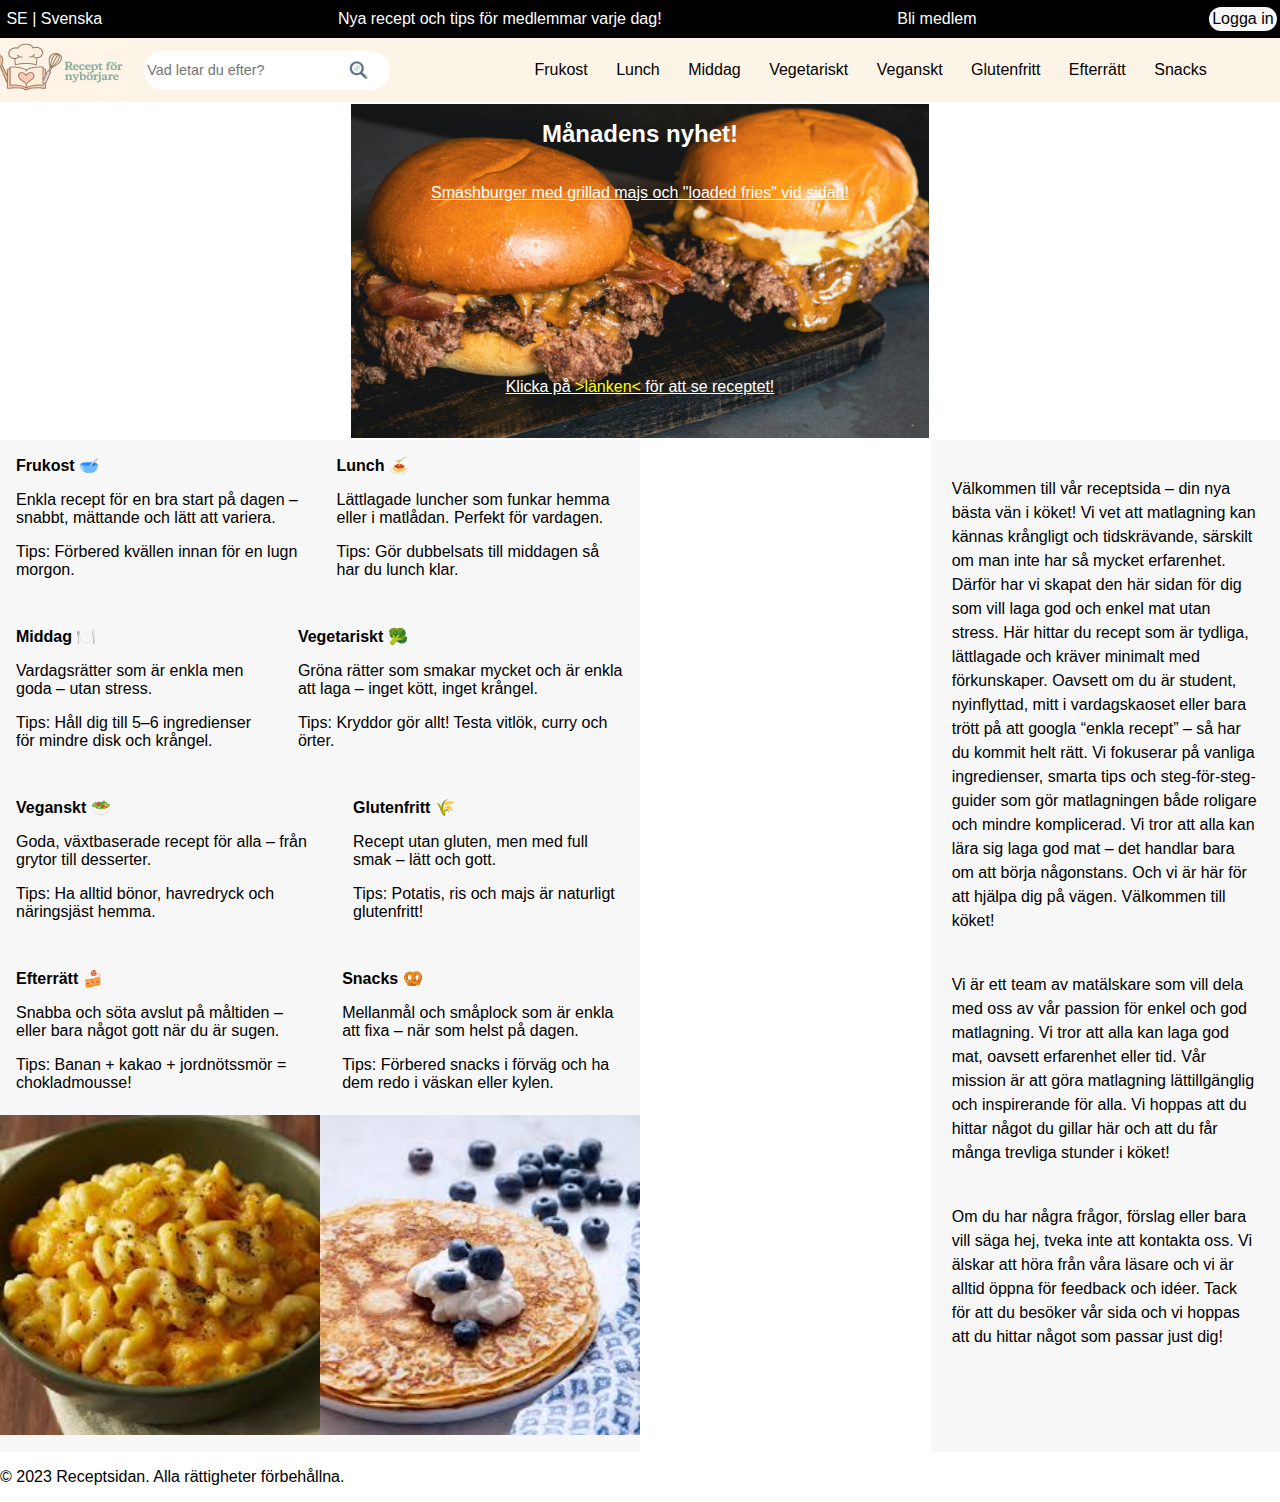
<file: VS Project/Hemsida slutexamination/index.html>
<!DOCTYPE html>
<html lang="en">
    <head>
        <meta charset="UTF-8" />
        <meta name="viewport" content="width=device-width, initial-scale=1.0" />
        <title>Recept för nybörjare</title>
        <script src="https://cdn.jsdelivr.net/npm/@splidejs/splide@4.1.4/dist/js/splide.min.js"></script>
        <link
            rel="stylesheet"
            href="https://cdn.jsdelivr.net/npm/@splidejs/splide@4.1.4/dist/css/splide.min.css"
        />
        <link rel="stylesheet" href="style.css" />
    </head>
    <body>
        <header class="header1 flex-center">
            <a href="#" class="white">SE | Svenska </a>
            <a href="#" class="white"
                >Nya recept och tips för medlemmar varje dag!</a
            >
            <a href="#" class="white">Bli medlem</a>
            <a href="#" class="login color black">Logga in</a>
        </header>
        <header class="header2 flex-center">
            <img src="Pictures/Logo Bannerstyle.png" alt="Website Logo" class="logo" />
            <div class="input-wrapper">
                <input
                    type="text"
                    list="recept"
                    placeholder="Vad letar du efter?"
                    class="search-input"
                />
                <img
                    src="Pictures/5613.jpg"
                    alt="magnifying-glass"
                    class="magnifying-glass"
                />
                <datalist id="recept">
                    <option value="Köttbullar med potatismos"></option>
                    <option value="Lasagne"></option>
                    <option value="Chokladtårta"></option>
                    <option value="Vegansk tacos"></option>
                    <option value="Blodpudding"></option>
                    <option value="Hemmalagad pizza"></option>
                </datalist>
            </div>
            <nav>
                <ul class="flex-center">
                    <li>
                        <a href="#">Frukost</a>
                        <a href="#">Lunch</a>
                        <a href="#">Middag</a>
                        <a href="#">Vegetariskt</a>
                        <a href="#">Veganskt</a>
                        <a href="#">Glutenfritt</a>
                        <a href="#">Efterrätt</a>
                        <a href="#">Snacks</a>
                    </li>
                </ul>
            </nav>
        </header>
        <section class="wrapper">
            <section class="cards color">
                <section>
                    <div class="card">
                        <a href="#" class="title">Frukost 🥣</a>
                        <p class="desc">
                            Enkla recept för en bra start på dagen – snabbt,
                            mättande och lätt att variera.
                        </p>
                        <p class="tip">
                            Tips: Förbered kvällen innan för en lugn morgon.
                        </p>
                    </div>
                    <div class="card">
                        <a href="#" class="title">Lunch 🍝</a>
                        <p class="desc">
                            Lättlagade luncher som funkar hemma eller i matlådan.
                            Perfekt för vardagen.
                        </p>
                        <p class="tip">
                            Tips: Gör dubbelsats till middagen så har du lunch klar.
                        </p>
                </section>
                <section>
                </div>
                <div class="card">
                    <a href="#" class="title">Middag 🍽️</a>
                    <p class="desc">
                        Vardagsrätter som är enkla men goda – utan stress.
                    </p>
                    <p class="tip">
                        Tips: Håll dig till 5–6 ingredienser för mindre disk och
                        krångel.
                    </p>
                </div>
                <div class="card">
                    <a href="#" class="title">Vegetariskt 🥦</a>
                    <p class="desc">
                        Gröna rätter som smakar mycket och är enkla att laga –
                        inget kött, inget krångel.
                    </p>
                    <p class="tip">
                        Tips: Kryddor gör allt! Testa vitlök, curry och örter.
                    </p>
                </div>
                </section>
                <section>
                <div class="card">
                    <a href="#" class="title">Veganskt 🥗</a>
                    <p class="desc">
                        Goda, växtbaserade recept för alla – från grytor till
                        desserter.
                    </p>
                    <p class="tip">
                        Tips: Ha alltid bönor, havredryck och näringsjäst hemma.
                    </p>
                </div>
                <div class="card">
                    <a href="#" class="title">Glutenfritt 🌾</a>
                    <p class="desc">
                        Recept utan gluten, men med full smak – lätt och gott.
                    </p>
                    <p class="tip">
                        Tips: Potatis, ris och majs är naturligt glutenfritt!
                    </p>
                </div>
                </section>
                <section>
                <div class="card">
                    <a href="#" class="title">Efterrätt 🍰</a>
                    <p class="desc">
                        Snabba och söta avslut på måltiden – eller bara något
                        gott när du är sugen.
                    </p>
                    <p class="tip">
                        Tips: Banan + kakao + jordnötssmör = chokladmousse!
                    </p>
                </div>
                <div class="card">
                    <a href="#" class="title">Snacks 🥨</a>
                    <p class="desc">
                        Mellanmål och småplock som är enkla att fixa – när som
                        helst på dagen.
                    </p>
                    <p class="tip">
                        Tips: Förbered snacks i förväg och ha dem redo i väskan
                        eller kylen.
                    </p>
                </div>
                </section>
            </section>
            <section class="nyhet flex-center margin">
                <h2>Månadens nyhet!</h2>
                <p>
                    Smashburger med grillad majs och "loaded fries" vid sidan!
                </p>
                <p class="newslink">
                    Klicka på <a href="#">>länken<</a> för att se receptet!
                </p>
            </section>
            <div class="splide flex-center color">
                <div class="splide__track color">
                        <ul class="splide__list">
                            <li class="splide__slide">
                                <div class="image-group">
                                    <img src="Pictures/pic1.png" alt="Slide 1" />
                                    <img src="Pictures/pic2.png" alt="Slide 2" />
                                </div>
                            </li>
                            <li class="splide__slide">
                                <div class="image-group">
                                    <img src="Pictures/pic3.png" alt="Slide 3" />
                                    <img src="Pictures/pic4.png" alt="Slide 4" />
                                </div>
                            </li>
                            <li class="splide__slide">
                                <div class="image-group">
                                    <img src="Pictures/pic5.png" alt="Slide 5" />
                                    <img src="Pictures/pic6.png" alt="Slide 6" />
                                </div>
                            </li>
                        </ul>
                            </div>
            </div>
            <aside class="about color">
                <section class="margin">
                <p>
                    Välkommen till vår receptsida – din nya bästa vän i köket!
                    Vi vet att matlagning kan kännas krångligt och tidskrävande,
                    särskilt om man inte har så mycket erfarenhet. Därför har vi
                    skapat den här sidan för dig som vill laga god och enkel mat
                    utan stress. Här hittar du recept som är tydliga, lättlagade
                    och kräver minimalt med förkunskaper. Oavsett om du är
                    student, nyinflyttad, mitt i vardagskaoset eller bara trött
                    på att googla “enkla recept” – så har du kommit helt rätt.
                    Vi fokuserar på vanliga ingredienser, smarta tips och
                    steg-för-steg-guider som gör matlagningen både roligare och
                    mindre komplicerad. Vi tror att alla kan lära sig laga god
                    mat – det handlar bara om att börja någonstans. Och vi är
                    här för att hjälpa dig på vägen. Välkommen till köket!
                </p>
                </section>
                <section class="margin">
                    <p>
                        Vi är ett team av matälskare som vill dela med oss av vår
                        passion för enkel och god matlagning. Vi tror att alla
                        kan laga god mat, oavsett erfarenhet eller tid. Vår
                        mission är att göra matlagning lättillgänglig och
                        inspirerande för alla. Vi hoppas att du hittar något du gillar här och att du
                        får många trevliga stunder i köket!
                    </p>
                </section>
                <section class="margin">
                    <p>
                        Om du har några frågor, förslag eller bara vill säga hej,
                        tveka inte att kontakta oss. Vi älskar att höra från våra
                        läsare och vi är alltid öppna för feedback och idéer.
                        Tack för att du besöker vår sida och vi hoppas att du
                        hittar något som passar just dig!
                    </p>
                </section>
            </aside>
        </section>
        <footer>
            <p>&copy; 2023 Receptsidan. Alla rättigheter förbehållna.</p>
        </footer>
        <script>
            // DOM Script init
            new Splide(".splide", {
                speed: 2500,
                type: "loop",
                autoplay: true,
                interval: 6000,
            }).mount();
        </script>
    </body>
</html>
</file>
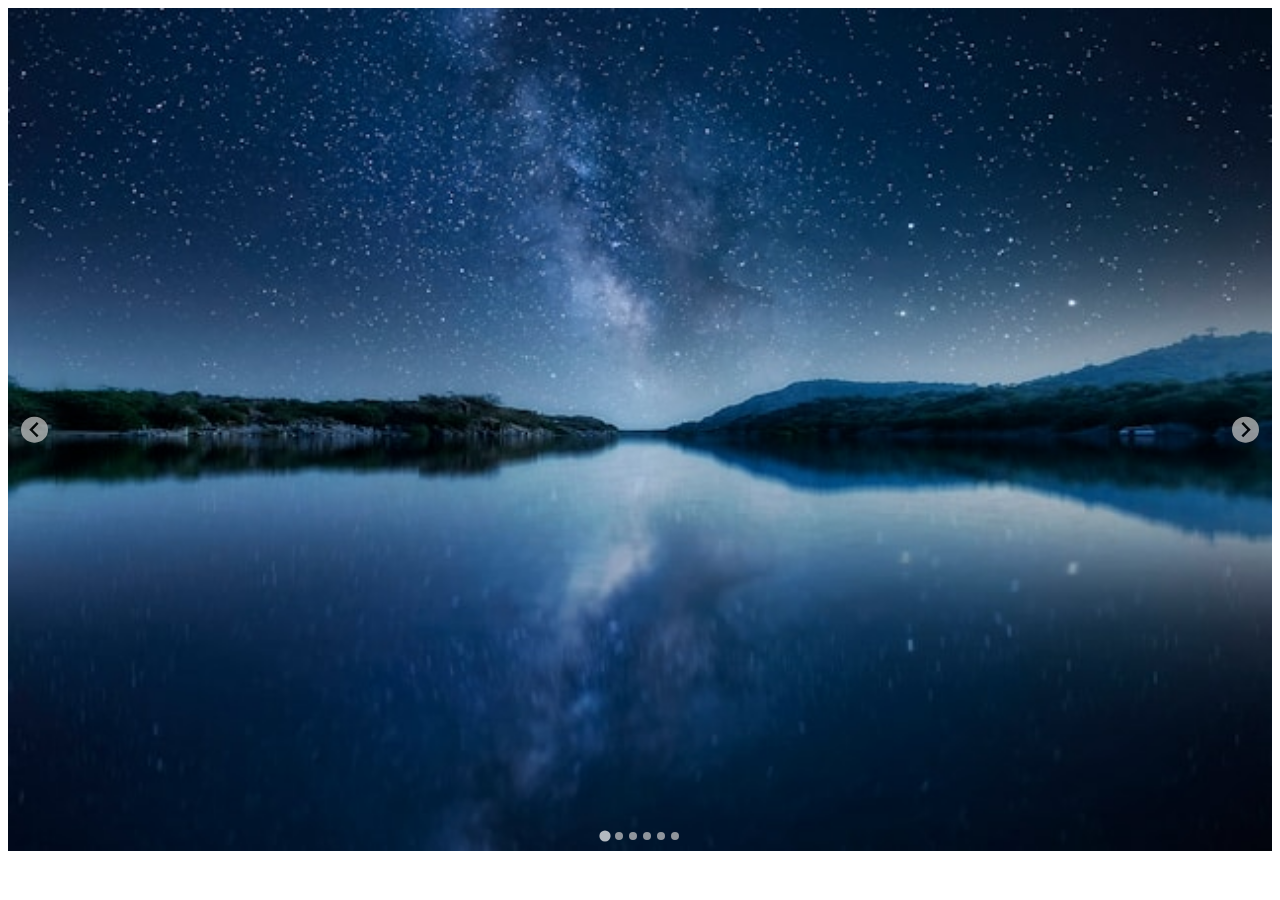
<file: VS Project/Splide/index.html>
<!DOCTYPE html>
<html lang="en">
<head>
    <meta charset="UTF-8">
    <meta name="viewport" content="width=device-width, initial-scale=1.0">
    <title>Splide</title>
    <script src="https://cdn.jsdelivr.net/npm/@splidejs/splide@4.1.4/dist/js/splide.min.js"></script>
    <link rel="stylesheet" href="https://cdn.jsdelivr.net/npm/@splidejs/splide@4.1.4/dist/css/splide.min.css">
    <link rel="stylesheet" href="style.css">
</head>
<body>
    <section class="splide" aria-label="Splide Basic HTML Example">
    <div class="splide__track">
		<ul class="splide__list">
			<li class="splide__slide"><img src="pic1.jpg" alt=""></li>
			<li class="splide__slide"><img src="pic2.jpg" alt=""></li>
			<li class="splide__slide"><img src="pic3.jpg" alt=""></li>
            <li class="splide__slide"><img src="pic4.jpg" alt=""></li>
			<li class="splide__slide"><img src="pic5.jpg" alt=""></li>
			<li class="splide__slide"><img src="pic6.jpg" alt=""></li>
		</ul>
    </div>
</section>
<script>
    // DOM Script init
    new Splide( '.splide', {
        speed : 1500,
        type   : 'loop',
        autoplay: true,
        interval: 8000,
        pauseOnHover: true,
    } ).mount();
</script>
</body>
</html>
</file>
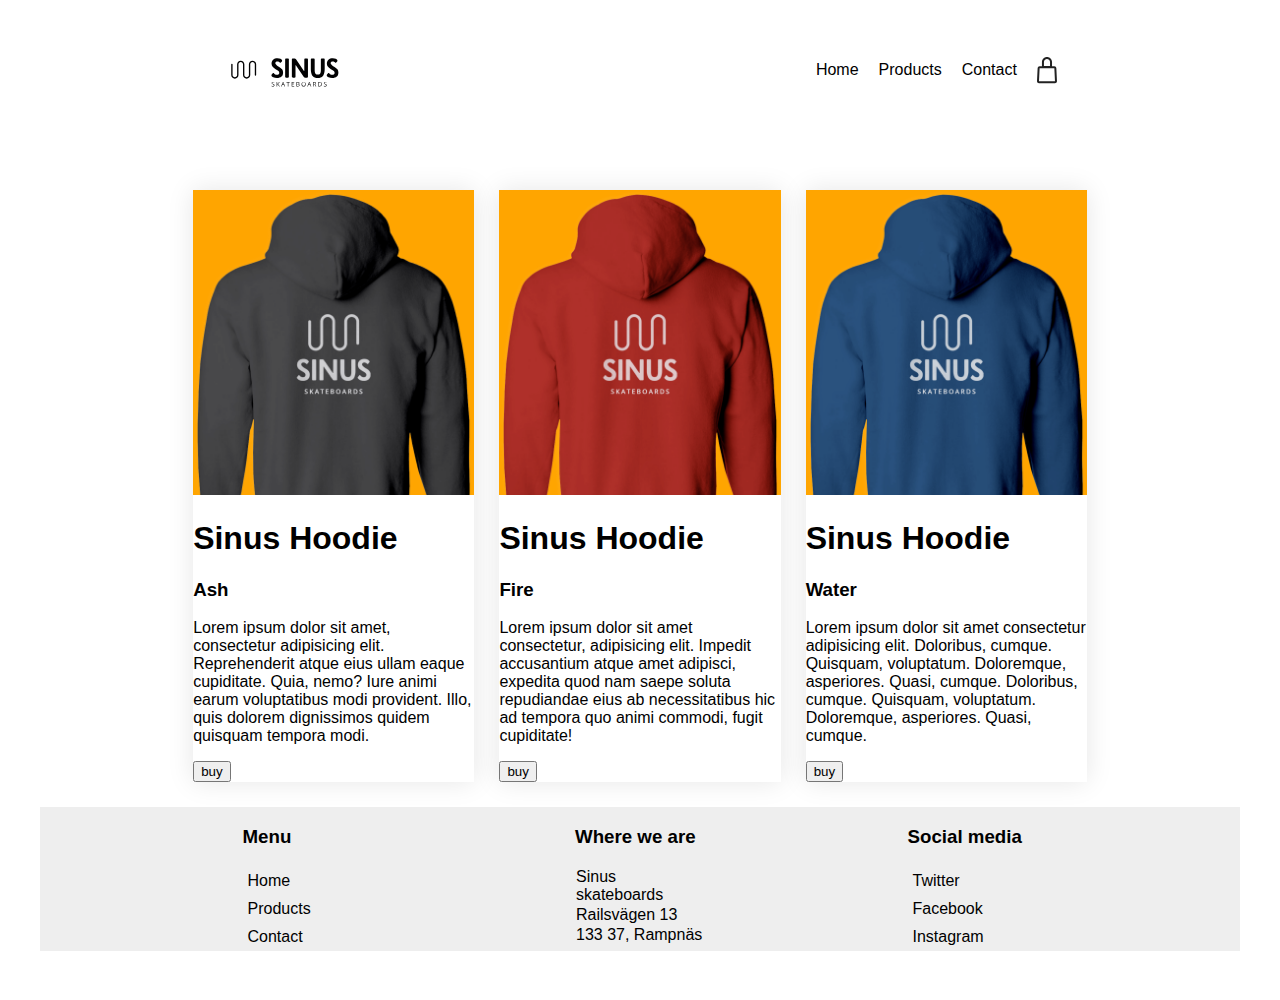
<file: VS Project/Uppgift 2 - Sinus hemsida/index.html>
<!DOCTYPE html>
<html lang="en">
<head>
    <meta charset="UTF-8">
    <meta name="viewport" content="width=device-width, initial-scale=1.0">
    <title>Document</title>
    <link rel="stylesheet" href="style.css">
</head>
<body>
    <main class="wrapper">
        <header class="grid1">
            <img class="logo" src="sinus-logo.svg" alt="Logo">
            <nav>
                <a href="#home">Home</a>
                <a href="#products">Products</a>
                <a href="#contact">Contact</a>
                <img class="icon" src="icon-bag.svg" alt="icon">
            </nav>
        </header>
    <section class="grid2">
        <img class="hoodie" src="hoodie-ash.png" alt="Ash">
        <h1>Sinus Hoodie</h1>
        <h3 class="Ash">Ash</h3>
        <p>Lorem ipsum dolor sit amet, consectetur adipisicing elit. Reprehenderit atque eius ullam eaque cupiditate. Quia, nemo? Iure animi earum voluptatibus modi provident. Illo, quis dolorem dignissimos quidem quisquam tempora modi.</p>
        <button>buy</button>
    </section>
    <section class="grid3">
        <img class="hoodie" src="hoodie-fire.png" alt="Fire">
        <h1>Sinus Hoodie</h1>
        <h3 class="Fire">Fire</h3>
        <p>Lorem ipsum dolor sit amet consectetur, adipisicing elit. Impedit accusantium atque amet adipisci, expedita quod nam saepe soluta repudiandae eius ab necessitatibus hic ad tempora quo animi commodi, fugit cupiditate!</p>
        <button>buy</button>
    </section>
    <section class="grid4">
        <img class="hoodie" src="hoodie-ocean.png" alt="ocean">
        <h1>Sinus Hoodie</h1>
         <h3 class="Water">Water</h3>
         <p>Lorem ipsum dolor sit amet consectetur adipisicing elit. Doloribus, cumque. Quisquam, voluptatum. Doloremque, asperiores. Quasi, cumque. Doloribus, cumque. Quisquam, voluptatum. Doloremque, asperiores. Quasi, cumque.</p>
        <button>buy</button>
    </section>
        <footer class="grid5">
            <section>
                <nav>
                    <h3>Menu</h3>
                    <a href="#home">Home</a>
                    <a href="#products">Products</a>
                    <a href="#contact">Contact</a>
                </nav>
            </section>
            <section>
                <nav>
                    <h3>Where we are</h3>
                    <p>Sinus skateboards</p>
                    <p>Railsvägen 13</p>
                    <p>133 37, Rampnäs</p>
                </nav>
            </section>
            <section>
                <nav>
                    <h3>Social media</h3>
                    <a href="#twitter">Twitter</a>
                    <a href="#facebook">Facebook</a>
                    <a href="#instagram">Instagram</a>
                </nav>
            </section>
        </footer>
    </main>
</body>
</html>
</file>
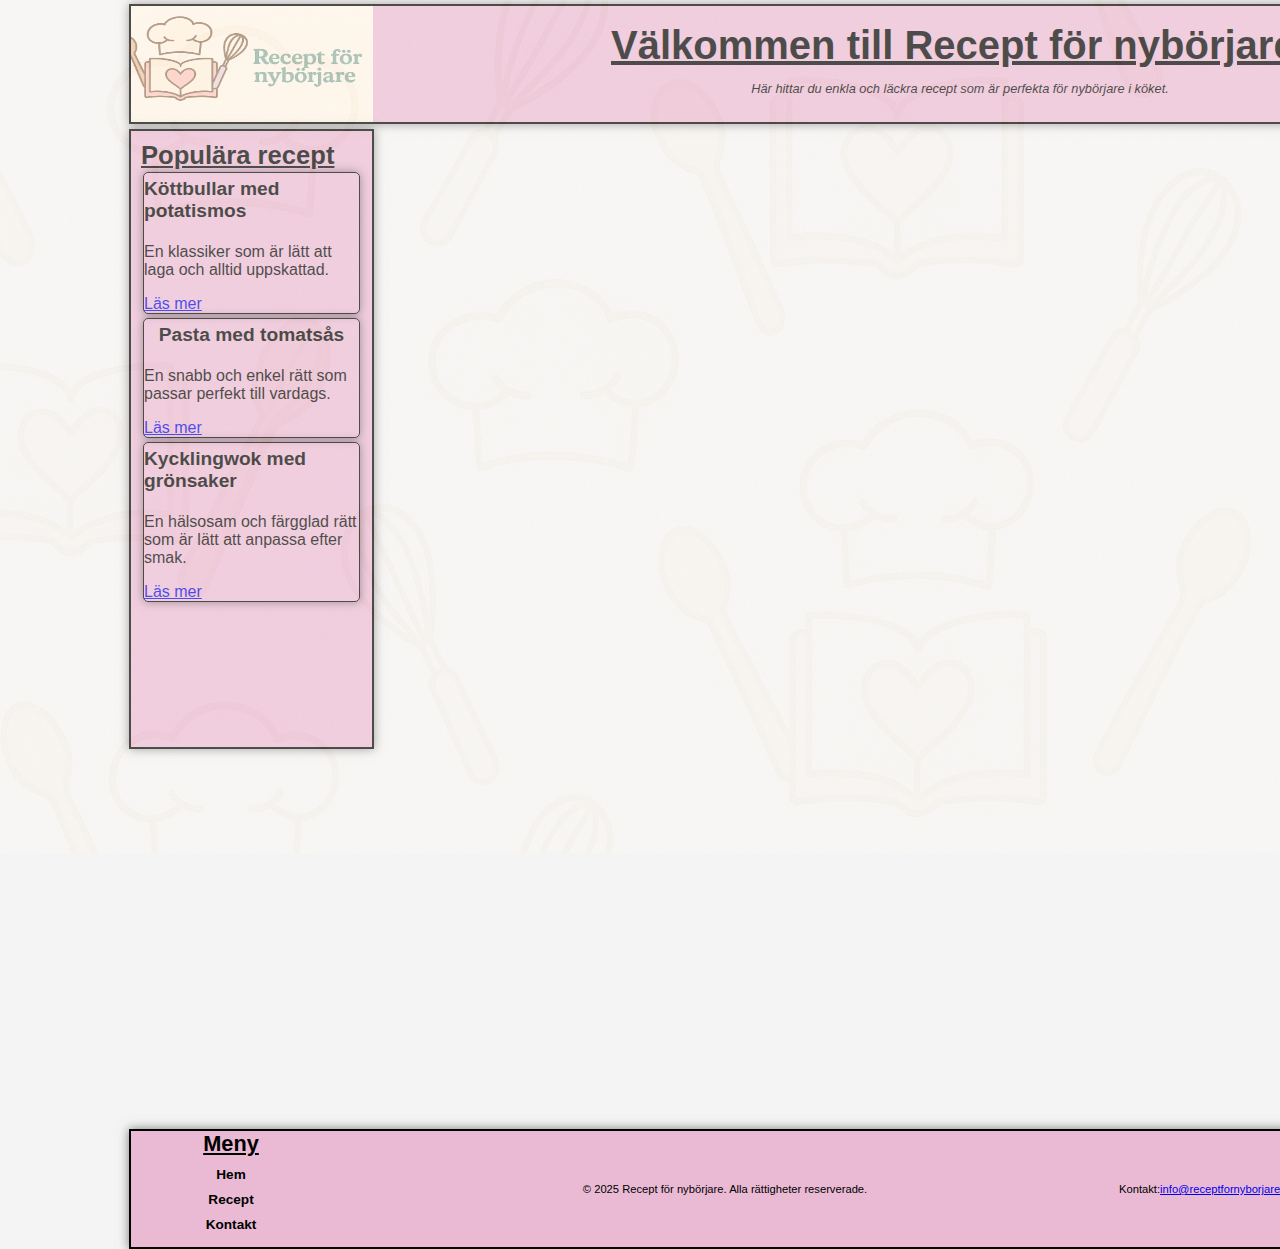
<file: VS Project/Uppgift 2 - Sinus hemsida/Hemsida slutexamination/index.html>
<!DOCTYPE html>
<html lang="en">
    <head>
        <meta charset="UTF-8" />
        <meta name="viewport" content="width=device-width, initial-scale=1.0" />
        <title>Recept för nybörjare</title>
        <link rel="stylesheet" href="style.css" />
    </head>
    <body>
        <main class="wrapper">
            <img
                src="Background.png"
                alt="Background Image"
                class="background"
            />
            <header>
                <img src="Logo Bannerstyle.png" alt="Website Logo" />
                <section>
                    <h2>Välkommen till Recept för nybörjare!</h2>
                    <p>
                        Här hittar du enkla och läckra recept som är perfekta
                        för nybörjare i köket.
                    </p>
                </section>
                <nav>
                    <ul>
                        <li><a href="#">Hem</a></li>
                        <li><a href="#">Recept</a></li>
                        <li><a href="#">Kontakt</a></li>
                    </ul>
                </nav>
            </header>
            <aside class="news">
                <h2>Nyheter</h2>
                <ul>
                    <li><a href="#">Nytt recept: Spaghetti Carbonara</a></li>
                    <li><a href="#">Tips för nybörjare i köket</a></li>
                    <li><a href="#">Säsongens råvaror</a></li>
                </ul>
            </aside>
            <aside>
                <!-- Bildspel? -->
            </aside>
            <section class="popular">
                <h2>Populära recept</h2>
                <article>
                    <h3>Köttbullar med potatismos</h3>
                    <p>
                        En klassiker som är lätt att laga och alltid uppskattad.
                    </p>
                    <a href="#">Läs mer</a>
                </article>
                <article>
                    <h3>Pasta med tomatsås</h3>
                    <p>
                        En snabb och enkel rätt som passar perfekt till vardags.
                    </p>
                    <a href="#">Läs mer</a>
                </article>
                <article>
                    <h3>Kycklingwok med grönsaker</h3>
                    <p>
                        En hälsosam och färgglad rätt som är lätt att anpassa
                        efter smak.
                    </p>
                    <a href="#">Läs mer</a>
                </article>
            </section>
            <aside class="categories">
                <h2>Receptkategorier</h2>
                <ul>
                    <li><a href="#">Frukost</a></li>
                    <li><a href="#">Lunch</a></li>
                    <li><a href="#">Middag</a></li>
                    <li><a href="#">Efterrätt</a></li>
                    <li><a href="#">Vegetariskt</a></li>
                </ul>
            </aside>
            <footer>
                <section class="footersection">
                    <h2>Meny</h2>
                    <ul>
                        <li><a href="#">Hem</a></li>
                        <li><a href="#">Recept</a></li>
                        <li><a href="#">Kontakt</a></li>
                    </ul>
                </section>
                <p>
                    &copy; 2025 Recept för nybörjare. Alla rättigheter
                    reserverade.
                </p>
                <p>Kontakt: <a href="#">info@receptfornyborjare.se</a></p>
                <section class="footersection">
                    <h2>Sociala medier</h2>
                    <ul>
                        <li><a href="#">Facebook</a></li>
                        <li><a href="#">Instagram</a></li>
                        <li><a href="#">Twitter</a></li>
                    </ul>
                </section>
            </footer>
        </main>
    </body>
</html>
</file>
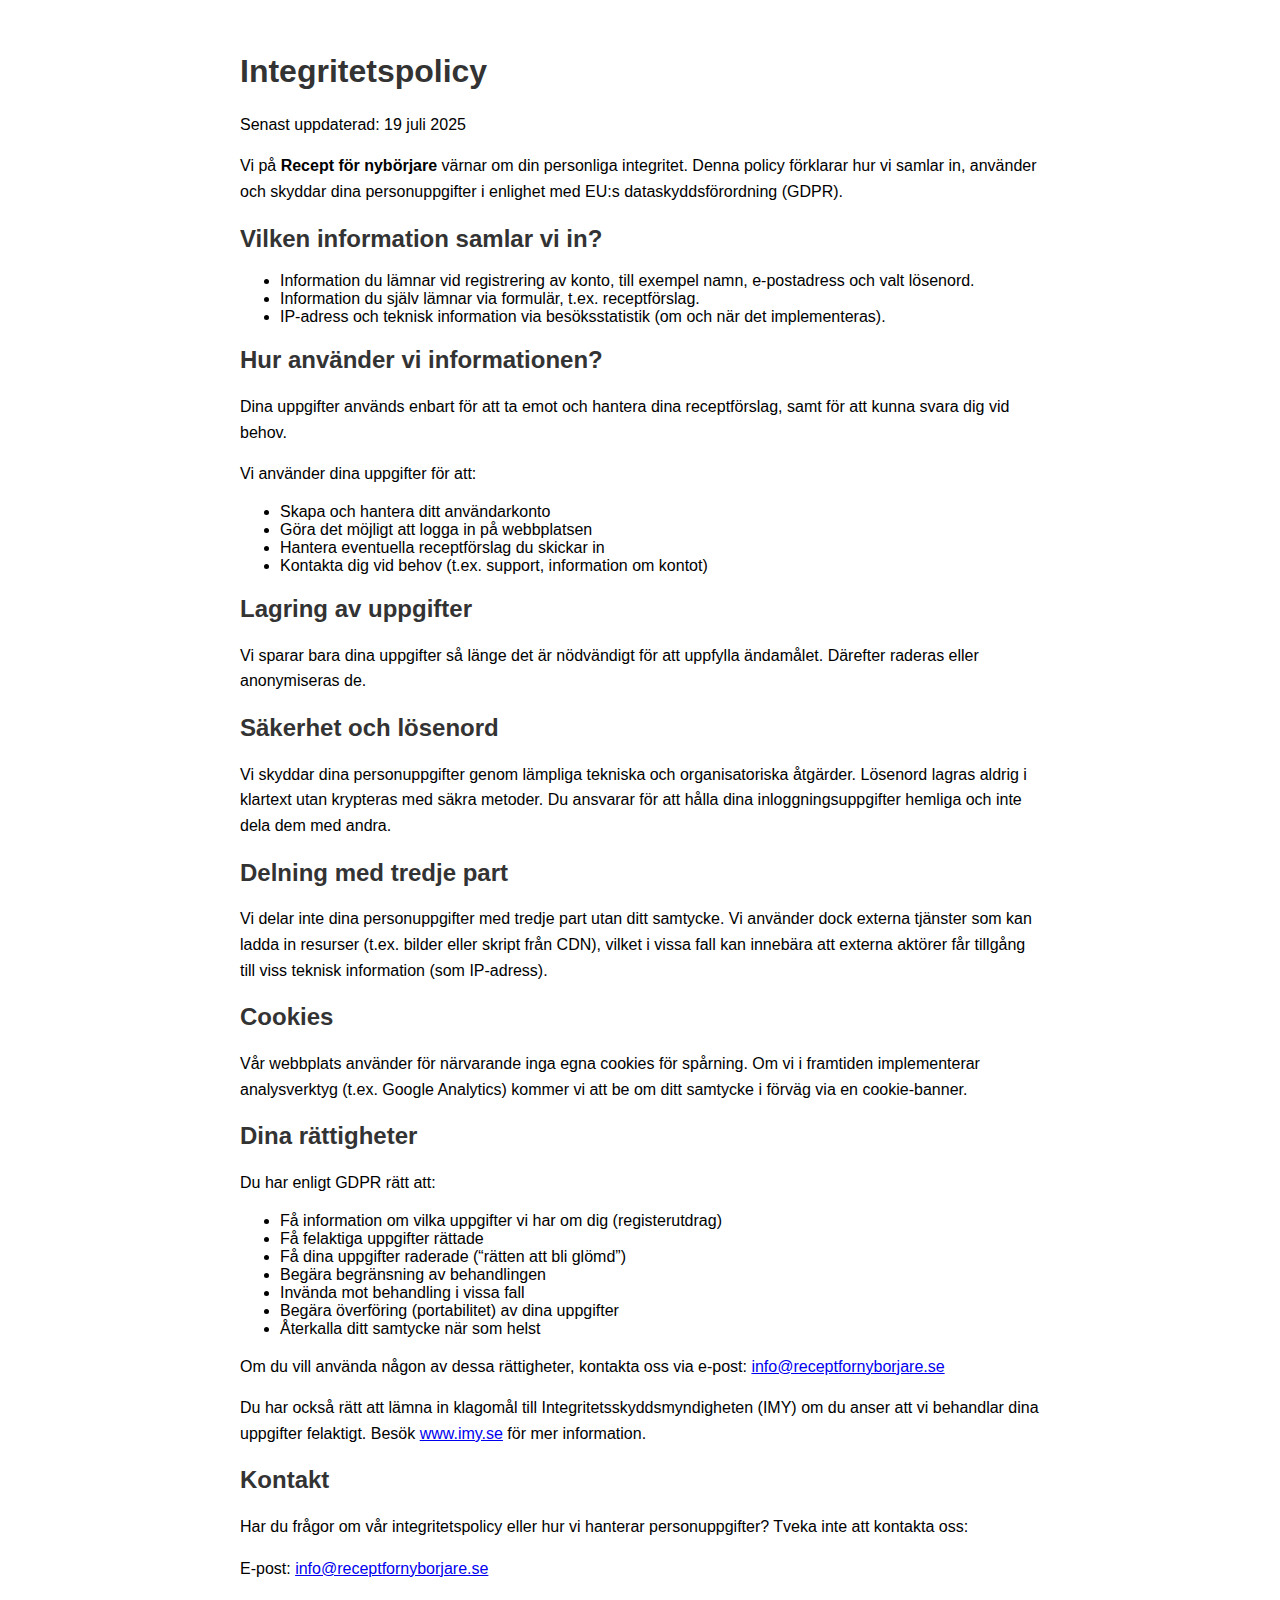
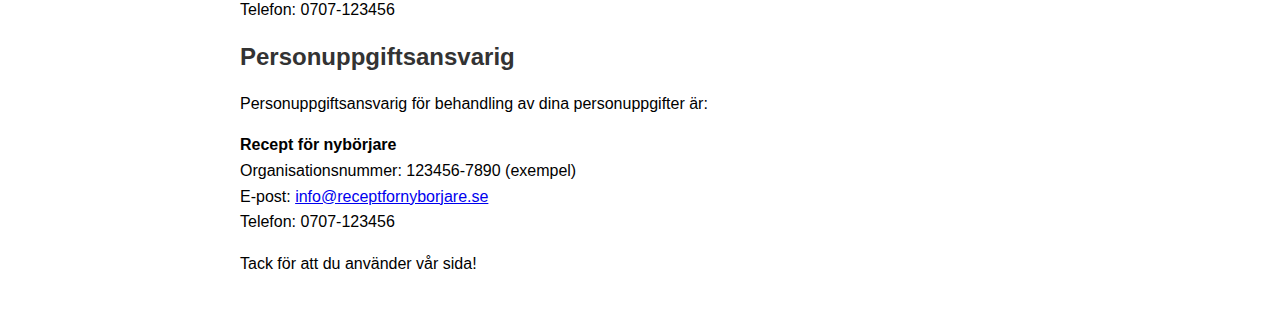
<file: VS Project/Hemsida slutexamination/integritetspolicy.html>
<!DOCTYPE html>
<html lang="sv">
   <head>
      <meta charset="UTF-8" />
      <meta name="viewport" content="width=device-width, initial-scale=1.0" />
      <title>Integritetspolicy</title>
      <link rel="stylesheet" href="style.css" />
      <style>
         body {
            padding: 2rem;
            max-width: 800px;
            margin: auto;
            font-family: Arial, sans-serif;
         }
         h1,
         h2 {
            color: #333;
         }
         p {
            line-height: 1.6;
         }
      </style>
   </head>
   <body>
      <h1>Integritetspolicy</h1>

      <p>Senast uppdaterad: 19 juli 2025</p>

      <p>
         Vi på <strong>Recept för nybörjare</strong> värnar om din personliga
         integritet. Denna policy förklarar hur vi samlar in, använder och
         skyddar dina personuppgifter i enlighet med EU:s dataskyddsförordning
         (GDPR).
      </p>

      <h2>Vilken information samlar vi in?</h2>
      <ul>
         <li>
            Information du lämnar vid registrering av konto, till exempel namn,
            e-postadress och valt lösenord.
         </li>
         <li>Information du själv lämnar via formulär, t.ex. receptförslag.</li>
         <li>
            IP-adress och teknisk information via besöksstatistik (om och när
            det implementeras).
         </li>
      </ul>

      <h2>Hur använder vi informationen?</h2>
      <p>
         Dina uppgifter används enbart för att ta emot och hantera dina
         receptförslag, samt för att kunna svara dig vid behov.
      </p>
      <p>Vi använder dina uppgifter för att:</p>
      <ul>
         <li>Skapa och hantera ditt användarkonto</li>
         <li>Göra det möjligt att logga in på webbplatsen</li>
         <li>Hantera eventuella receptförslag du skickar in</li>
         <li>Kontakta dig vid behov (t.ex. support, information om kontot)</li>
      </ul>

      <h2>Lagring av uppgifter</h2>
      <p>
         Vi sparar bara dina uppgifter så länge det är nödvändigt för att
         uppfylla ändamålet. Därefter raderas eller anonymiseras de.
      </p>

      <h2>Säkerhet och lösenord</h2>
      <p>
         Vi skyddar dina personuppgifter genom lämpliga tekniska och
         organisatoriska åtgärder. Lösenord lagras aldrig i klartext utan
         krypteras med säkra metoder. Du ansvarar för att hålla dina
         inloggningsuppgifter hemliga och inte dela dem med andra.
      </p>

      <h2>Delning med tredje part</h2>
      <p>
         Vi delar inte dina personuppgifter med tredje part utan ditt samtycke.
         Vi använder dock externa tjänster som kan ladda in resurser (t.ex.
         bilder eller skript från CDN), vilket i vissa fall kan innebära att
         externa aktörer får tillgång till viss teknisk information (som
         IP-adress).
      </p>

      <h2>Cookies</h2>
      <p>
         Vår webbplats använder för närvarande inga egna cookies för spårning.
         Om vi i framtiden implementerar analysverktyg (t.ex. Google Analytics)
         kommer vi att be om ditt samtycke i förväg via en cookie-banner.
      </p>

      <h2>Dina rättigheter</h2>
      <p>Du har enligt GDPR rätt att:</p>
      <ul>
         <li>
            Få information om vilka uppgifter vi har om dig (registerutdrag)
         </li>
         <li>Få felaktiga uppgifter rättade</li>
         <li>Få dina uppgifter raderade (“rätten att bli glömd”)</li>
         <li>Begära begränsning av behandlingen</li>
         <li>Invända mot behandling i vissa fall</li>
         <li>Begära överföring (portabilitet) av dina uppgifter</li>
         <li>Återkalla ditt samtycke när som helst</li>
      </ul>
      <p>
         Om du vill använda någon av dessa rättigheter, kontakta oss via e-post:
         <a href="mailto:info@receptfornyborjare.se"
            >info@receptfornyborjare.se</a
         >
      </p>
      <p>
         Du har också rätt att lämna in klagomål till
         Integritetsskyddsmyndigheten (IMY) om du anser att vi behandlar dina
         uppgifter felaktigt. Besök
         <a href="https://www.imy.se" target="_blank">www.imy.se</a> för mer
         information.
      </p>

      <h2>Kontakt</h2>
      <p>
         Har du frågor om vår integritetspolicy eller hur vi hanterar
         personuppgifter? Tveka inte att kontakta oss:
      </p>
      <p>
         E-post:
         <a href="mailto:info@receptfornyborjare.se"
            >info@receptfornyborjare.se</a
         >
      </p>
      <p>Telefon: 0707-123456</p>
      <h2>Personuppgiftsansvarig</h2>
      <p>Personuppgiftsansvarig för behandling av dina personuppgifter är:</p>
      <p>
         <strong>Recept för nybörjare</strong><br />
         Organisationsnummer: 123456-7890 (exempel)<br />
         E-post:
         <a href="mailto:info@receptfornyborjare.se"
            >info@receptfornyborjare.se</a
         ><br />
         Telefon: 0707-123456
      </p>

      <p>Tack för att du använder vår sida!</p>
   </body>
</html>
</file>
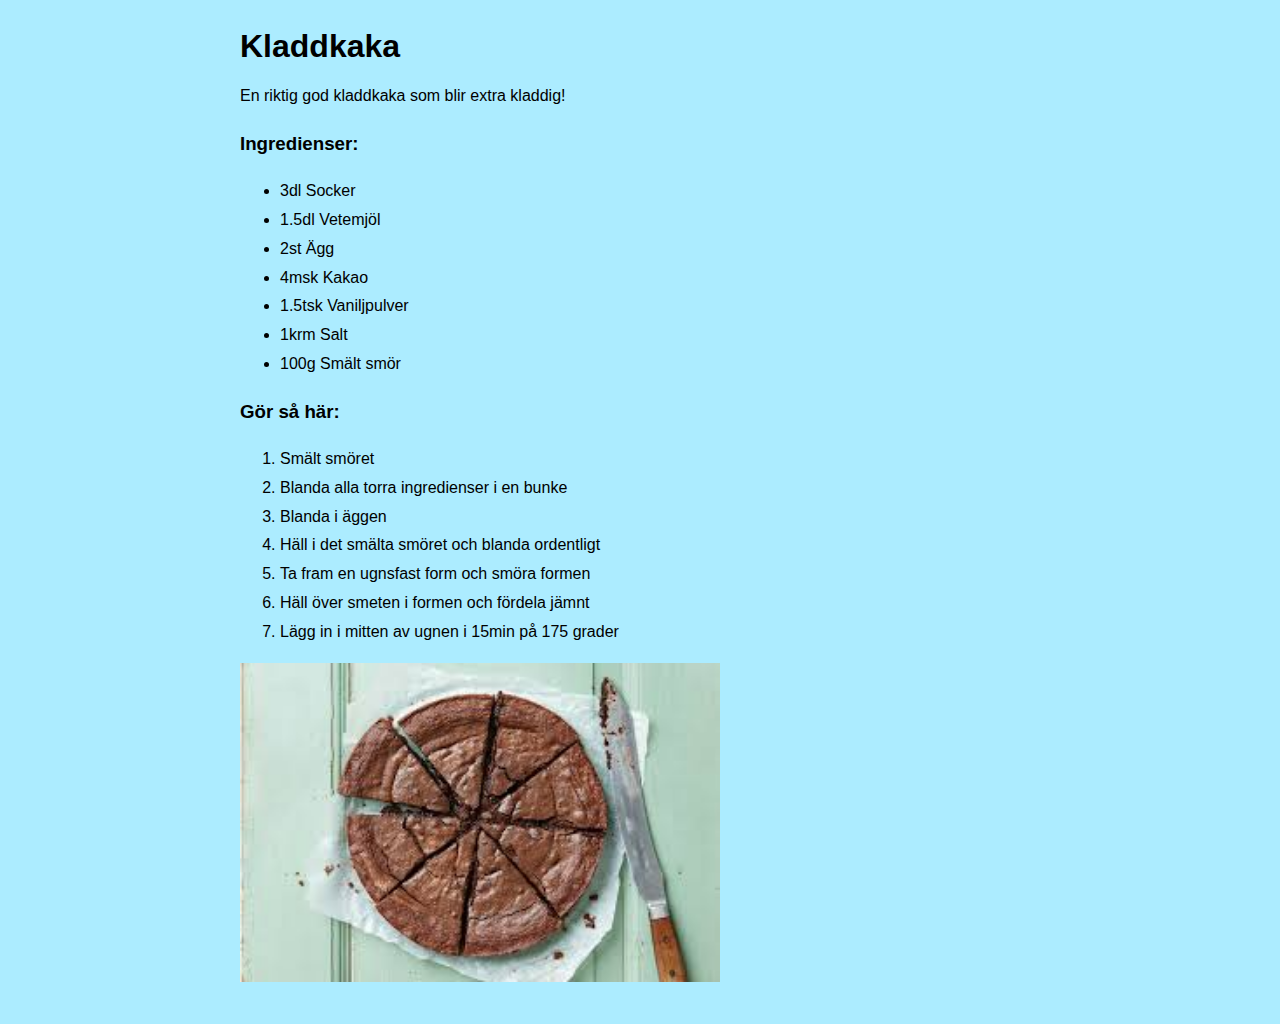
<file: VS Project/Recept/kladdkaka.html>
<!DOCTYPE html>
<html lang="en">
<head>
    <meta charset="UTF-8">
    <meta name="viewport" content="width=device-width, initial-scale=1.0">
    <title>Recept på kladdkaka</title>
    <link rel="stylesheet" href="kladdkaka.css">
</head>
<body>
  <h1>Kladdkaka</h1>
  <p>En riktig god kladdkaka som blir extra kladdig!</p>
  <h3>Ingredienser:</h3>
<ul>
    <li>3dl Socker</li>
    <li>1.5dl Vetemjöl</li>
    <li>2st Ägg</li>
    <li>4msk Kakao</li>
    <li>1.5tsk Vaniljpulver</li>
    <li>1krm Salt</li>
    <li>100g Smält smör</li>
</ul>
<h3>Gör så här:</h3>
<ol>
    <li>Smält smöret</li>
    <li>Blanda alla torra ingredienser i en bunke</li>
    <li>Blanda i äggen</li>
    <li>Häll i det smälta smöret och blanda ordentligt</li>
    <li>Ta fram en ugnsfast form och smöra formen</li>
    <li>Häll över smeten i formen och fördela jämnt</li>
    <li>Lägg in i mitten av ugnen i 15min på 175 grader</Li>
</ol>

  <img src="kladdkaka.jfif" alt="Kladdig Kladdkaka">
</body>
</html>
</file>
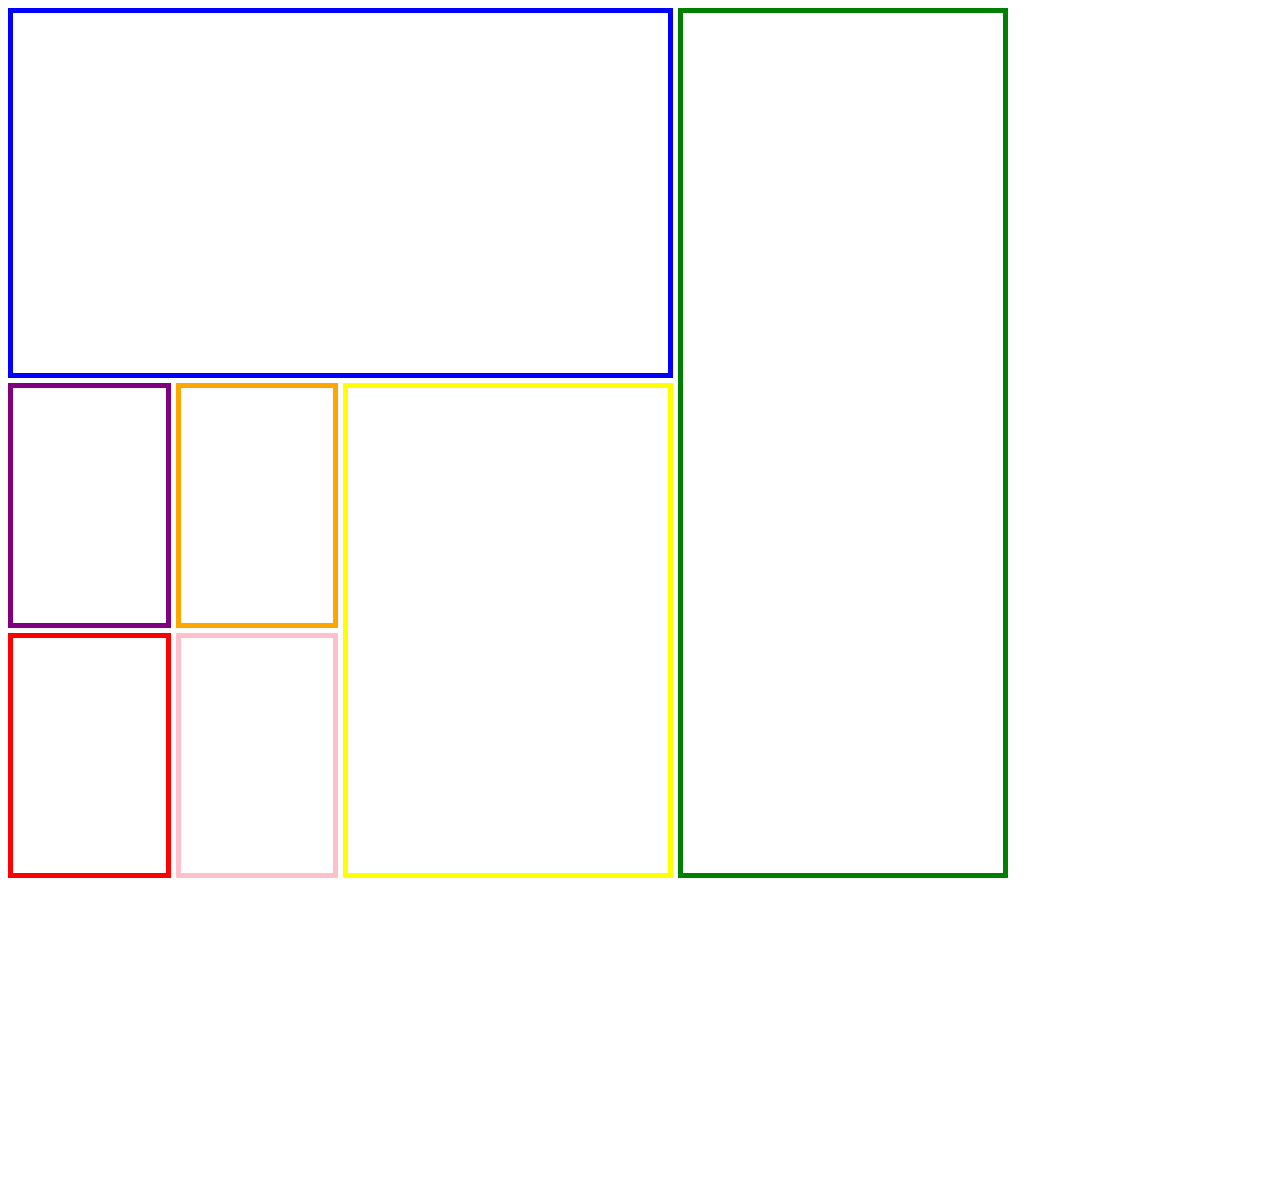
<file: VS Project/övningar/cssgrid.html>
<!DOCTYPE html>
<html lang="en">
<head>
    <meta charset="UTF-8">
    <meta name="viewport" content="width=device-width, initial-scale=1.0">
    <title>Document</title>
    <link rel="stylesheet" href="cssgrid.css">
</head>
<body>
    <main>
        <section class="grid1"></section>

        <section class="grid2"></section>

        <section class="grid3"></section>

        <section class="grid4"></section>

        <section class="grid5"></section>

        <section class="grid6"></section>

        <section class="grid7"></section>
    </main>
</body>
</html>
</file>
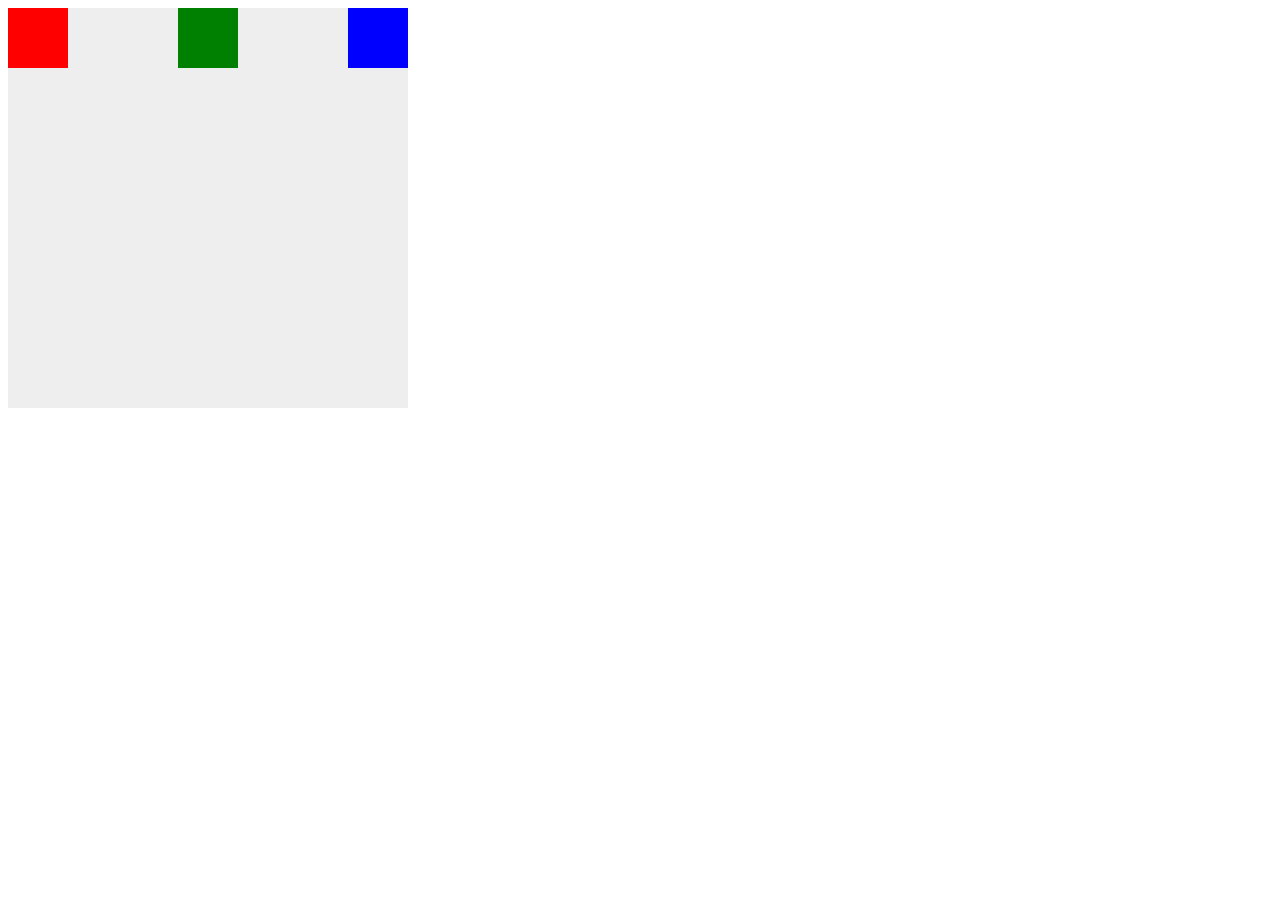
<file: VS Project/övningar/flexbox.html>
<!DOCTYPE html>
<html lang="en">
<head>
    <meta charset="UTF-8">
    <meta name="viewport" content="width=device-width, initial-scale=1.0">
    <title>Document</title>
    <link rel="stylesheet" href="flexbox.css">
</head>
<body>
    <article>
        <aside></aside>
        <aside class="green"></aside>
        <aside class="blue"></aside>
        
    </article>
</body>
</html>
</file>
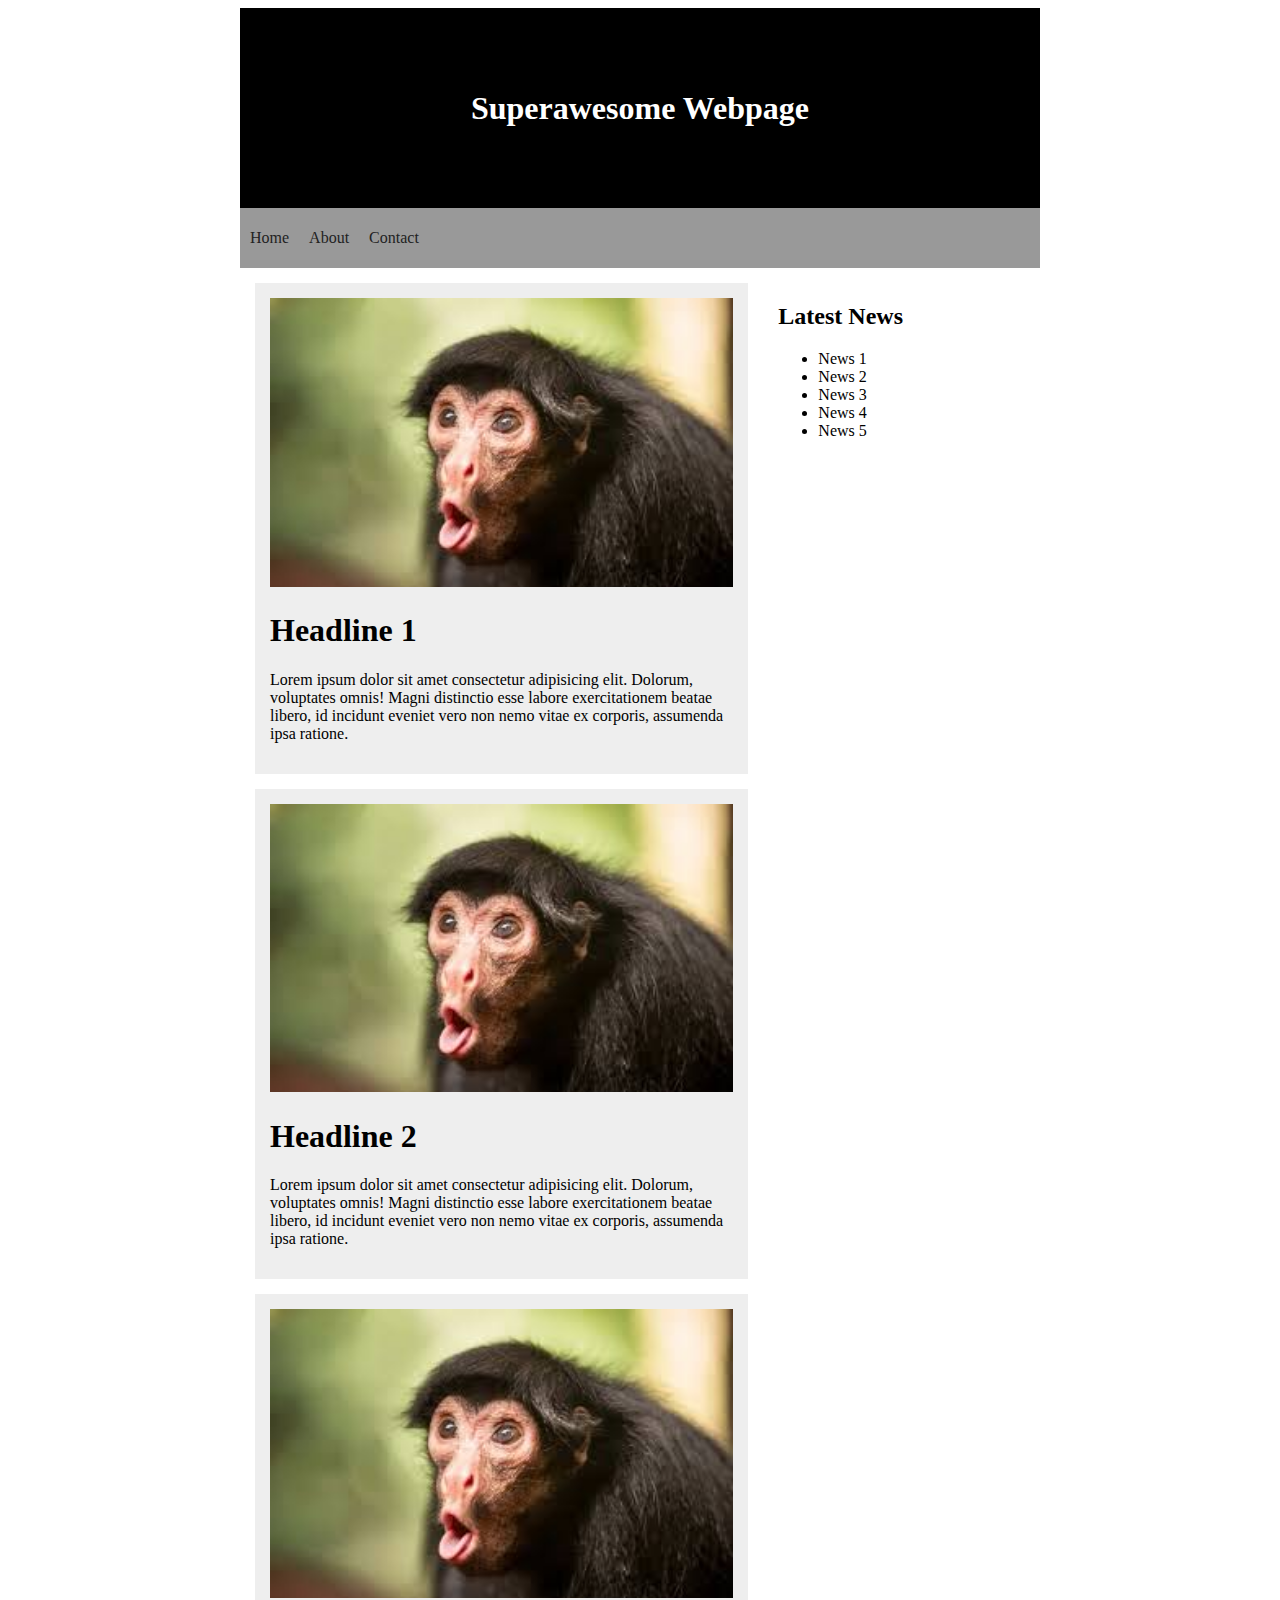
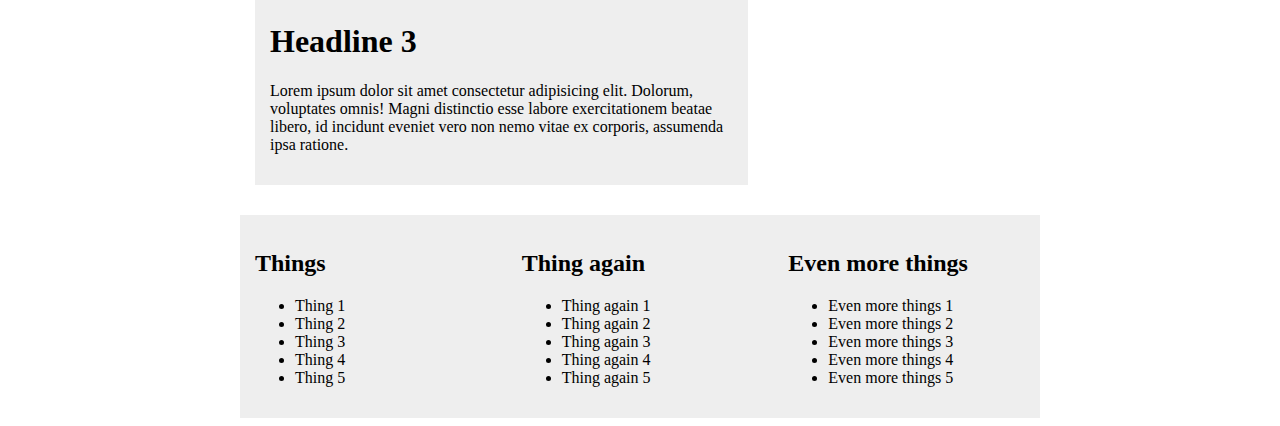
<file: VS Project/övningar/webpage.html>
<!DOCTYPE html>
<html lang="en">
    <head>
        <meta charset="UTF-8">
        <meta name="viewport" content="width=device-width, initial-scale=1.0">
        <title>Document</title>
        <link rel="stylesheet" href="webpage.css">
</head>
<body>
    <div class="wrapper">
    <header>
    <h1>Superawesome Webpage</h1>
    </header>
    <nav>
        <a href="#">Home</a>
        <a href="#">About</a>
        <a href="#">Contact</a>
    </nav>
    <section class="content">
    <main>
        <article>
            <img src="apbild.jfif" alt="någon bild">
            <h1>Headline 1</h1>
            <p>Lorem ipsum dolor sit amet consectetur adipisicing elit. Dolorum, voluptates omnis! Magni distinctio esse labore exercitationem beatae libero, id incidunt eveniet vero non nemo vitae ex corporis, assumenda ipsa ratione.</p>
        </article>
        <article>
            <img src="apbild.jfif" alt="någon bild">
            <h1>Headline 2</h1>
            <p>Lorem ipsum dolor sit amet consectetur adipisicing elit. Dolorum, voluptates omnis! Magni distinctio esse labore exercitationem beatae libero, id incidunt eveniet vero non nemo vitae ex corporis, assumenda ipsa ratione.</p>
        </article>
        <article>
            <img src="apbild.jfif" alt="någon bild">
            <h1>Headline 3</h1>
            <p>Lorem ipsum dolor sit amet consectetur adipisicing elit. Dolorum, voluptates omnis! Magni distinctio esse labore exercitationem beatae libero, id incidunt eveniet vero non nemo vitae ex corporis, assumenda ipsa ratione.</p>
        </article>
        </main>
        <aside>
                <h2>Latest News</h2>
                <ul>
                    <li>News 1</li>
                    <li>News 2</li>
                    <li>News 3</li>
                    <li>News 4</li>
                    <li>News 5</li>
                </ul>
        </aside>
            </section>
            <footer>
            <section>
                <h2>Things</h2>
                <ul>
                    <li>Thing 1</li>
                    <li>Thing 2</li>
                    <li>Thing 3</li>
                    <li>Thing 4</li>
                    <li>Thing 5</li>
                </ul>
            </section>
            <section>
                <h2>Thing again</h2>
                <ul>
                    <li>Thing again 1</li>
                    <li>Thing again 2</li>
                    <li>Thing again 3</li>
                    <li>Thing again 4</li>
                    <li>Thing again 5</li>
                </ul>
            </section>
            <section>
                <h2>Even more things</h2>
                <ul>
                    <li>Even more things 1</li>
                    <li>Even more things 2</li>
                    <li>Even more things 3</li>
                    <li>Even more things 4</li>
                    <li>Even more things 5</li>
                </ul>
            </section>
        </footer>
    
    </div>
</body>
</html>
</file>
<file: VS Project/Hemsida slutexamination/style.css>
body {
    font-family: Sora, sans-serif;
    margin: 0;
    overflow-x: hidden;
}

.wrapper {
    display: grid;
    grid-template-columns: repeat(22, 1fr);
    grid-template-rows: repeat(12, 1fr);
    width: 100vw;
    height: 150vh;
}

.header1 {
    display: flex;
    flex-direction: row;
    justify-content: space-between;
    background: black;
    height: 2rem;
    padding: 0.2rem;
}

.header1 a {
    display: flex;
    text-decoration: none;
    padding: 0.2rem;
}

.header1 a:hover {
    text-decoration: underline;
}

.login {
    border-radius: 2rem;
}

.login:hover {
    background-color: rgba(252, 226, 230, 0.788);
}

.header2 {
    display: flex;
    flex-direction: row;
    background-color: hsl(34, 84%, 95%);
    height: 4rem;
}

.header2 nav ul {
    display: flex;
    list-style: none;
    text-decoration: none;
    height: 2rem;
}

.header2 nav ul a {
    display: inline-block;
    margin-left: 1.5rem;
    justify-content: space-evenly;
    text-decoration: none;
    color: black;
}

.header2 nav ul a:hover {
    text-decoration: underline;
}

.header2 img {
    width: 8rem;
    height: 4rem;
    margin-right: 1rem;
}

.header2 input[type="text"] {
    padding: 0.2rem;
    border: none;
    font-size: 0.9rem;
    height: 2rem;
    width: 15rem;
    justify-content: left;
    border-radius: 2rem;
}

.header2 input[type="text"]:focus {
    outline: none;
}

.input-wrapper {
    position: relative;
    display: inline-block;
    margin-right: 5rem;
}

.input-wrapper .magnifying-glass {
    position: absolute;
    right: 0.1rem;
    top: 50%;
    transform: translateY(-50%);
    width: 1.8rem;
    height: 1.8rem;
    pointer-events: none;
    background: rgba(255, 255, 255, 0);
}

.cards {
    display: flex;
    flex-direction: column;
    height: auto;
    overflow-y: hidden;
    grid-column: 1 / 12;
    grid-row: 4 / 12;
}

.cards section {
    flex-direction: row;
    display: flex;
    height: auto;
}

.card {
    padding: 1rem;
    margin-top: 0;
}

.title {
    font-weight: bold;
    font-size: 1rem;
    margin-bottom: 0.5rem;
    text-decoration: none;
    color: black;
}

.title:hover {
    text-decoration: underline;
}

.nyhet {
    grid-column: 7 / 17;
    grid-row: 1 / 4;
    flex-direction: column;
    background-image: url("Pictures/smashburger.jpg");
    background-size: cover;
    background-repeat: no-repeat;
    min-height: 20rem;
    position: relative;
    overflow: hidden;
}

.nyhet::before {
    content: "";
    position: absolute;
    top: 0;
    left: 0;
    width: 100%;
    height: 100%;
    background-image: inherit;
    background-size: inherit;
    background-repeat: inherit;
    background-position: center;
    z-index: 0;
    transition: transform 0.3s ease;
    transform: scale(1);
}

.nyhet:hover::before {
    transform: scale(1.1);
}

.nyhet > * {
    position: relative;
    z-index: 1;
}

.nyhet::before {
    content: "";
    position: absolute;
    top: 0;
    left: 0;
    width: 100%;
    height: 100%;
    background-image: inherit;
    background-size: inherit;
    background-repeat: inherit;
    background-position: center;
    z-index: 0;
    transition: transform 0.3s ease;
    transform: scale(1);
}

.nyhet:hover::before {
    transform: scale(1.1);
}

.nyhet > * {
    position: relative;
    z-index: 1;
}

.nyhet h2 {
    color: white;
    text-align: center;
    margin-top: 1rem;
}

.nyhet p {
    text-decoration: underline;
    color: white;
}

.nyhet a {
    color: yellow;
    text-decoration: none;
}

.newslink {
    margin-top: 10rem;
}

.about {
    grid-column: 17 / 23;
    grid-row: 4 / 13;
    padding: 1rem;
    line-height: 1.5;
}

.about section {
    padding: 0.2rem;
}

.splide {
    grid-column: 1 / 12;
    grid-row: 10 / 13;
}

.splide__track {
    width: 100%;
    height: 100%;
}

.slide1 {
    grid-column: 1;
    grid-row: 1;
}

.slide2 {
    grid-column: 2;
    grid-row: 1;
}

.slide3 {
    grid-column: 3;
    grid-row: 1;
}

.slide4 {
    grid-column: 1;
    grid-row: 2;
}

.slide5 {
    grid-column: 2;
    grid-row: 2;
}

.slide6 {
    grid-column: 3;
    grid-row: 2;
}

.image-group {
    display: flex;
}

.image-group img {
    width: 100%;
    height: 100%;
}

.splide__arrows--ltr,
.splide__pagination--ltr {
    display: none;
}

.flex-center {
    display: flex;
    align-items: center;
}

.color {
    background-color: #f7f7f7;
}

.white {
    color: white;
}

.black {
    color: black;
}

.margin {
    margin: 0.1rem;
}
</file>
<file: VS Project/Uppgift 2 - Sinus hemsida/style.css>
body {
    font-family: Helvetica;
    margin: 0;
    padding: 0;
    display: flex; 
    justify-content: center;
    align-items: center;
}

main header nav {
    display: flex;
    justify-content: space-evenly;
    align-items: center;
}

main header a {
padding: 10px;
text-decoration: none;
color: black;
}


.wrapper {
    display: grid;
    max-width: 1200px;
    max-height: 1000px;
    grid-template-columns: repeat(8, 1fr);
    grid-template-rows: repeat(7, 1fr);
    grid-auto-rows: 120px;
    grid-gap: 25px;
}

.hoodie {
    background: orange;
}

img {
    width: 100%;
}

.logo {
    width: 120px;
    padding: 10px;
}

.icon {
    width: 20px;
    padding: 10px;
}

section button {
    display: flex;
    justify-items: center;
    align-items: center;
}

.grid1 {
    display: flex; 
    justify-content: space-between;
    align-items: center;
    grid-column: 2 / 8;
    grid-row: 1 / 2;
    padding: 20px;
    height: 100px;
}

.grid2 {
    grid-column: 2 / 4;
    grid-row: 3 / 4;
    box-shadow: 0 0 25px rgba(0, 0, 0, 0.1);
}

.grid3 {
    grid-column: 4 / 6;
    grid-row: 3 / 4;
    box-shadow: 0 0 25px rgba(0, 0, 0, 0.1);
}

.grid4 {
    grid-column: 6 / 8;
    grid-row: 3 / 4;
    box-shadow: 0 0 25px rgba(0, 0, 0, 0.1);
}

.grid5 {
    display: flex;
    justify-content: space-evenly;
    grid-column: 1 / 9;
    grid-row: 4 / 5;

}

footer section {
    width: 130px;
}

footer {
    background: #eee;
}

footer section nav a {
    display: flex;
    justify-content: space-between;
    padding: 5px;
    text-decoration: none;
    color: black;
}

footer section nav h3 {
    display: flex;
    justify-content: space-between;
}

footer section nav p {
    margin: 0;
    padding: 1px;
}
</file>
<file: VS Project/Uppgift 2 - Sinus hemsida/Hemsida slutexamination/style.css>
body {
    font-family: Sora, sans-serif;
    margin: 2px;
    padding: 2px;
    background-color: #f4f4f4;
    width: 90%;
}

.background {
    position: absolute;
    top: 0;
    left: 0;
    width: 100%;
    height: fit-content;
    opacity: 0.3;
}

.wrapper {
    display: grid;
    grid-template-columns: repeat(14, 120px);
    grid-template-rows: repeat(20, 120px);
    gap: 5px;
    width: 120px;
    height: 120px;
}

header {
    display: flex;
    grid-column: 2 / 15;
    grid-row: 1 / 2;
    justify-content: space-between;
    flex-direction: row;
    border: solid 2px black;
    background: rgba(224, 127, 180, 0.5);
    box-shadow: 0 0 10px rgba(0, 0, 0, 0.5);
}

header section h2 {
    text-decoration: underline;
    font-size: 250%;
    margin: 0;
    padding: 0;
}

header section p {
    font-style: italic;
    font-size: 80%;
}

header img {
    display: flex;
    width: 242px;
    height: 100%;
}

header section {
    display: flex;
    flex-direction: column;
    justify-content: center;
    align-items: center;
    height: 120px;
}

header nav {
    display: flex;
    flex-direction: row;
    align-items: center;
    justify-content: center;
    width: 120px;
    height: 120px;
    margin-right: 80px;
}

header nav ul {
    display: flex;
    flex-direction: row;
    list-style: none;
    padding: 0;
    margin: 0;
}

header nav ul li {
    margin: 0 10px;
}

header nav ul li a {
    text-decoration: none;
    color: black;
    font-weight: bold;
}

.popular {
    display: flex;
    flex-direction: column;
    grid-column: 2 / 4;
    grid-row: 2 / 7;
    padding: 10px;
    border: solid 2px black;
    background: rgba(224, 127, 180, 0.5);
    box-shadow: 0 0 10px rgba(0, 0, 0, 0.5);
}

.popular h2 {
    text-decoration: underline;
    font-size: 160%;
    margin: 0;
    padding: 0;
}

.popular article h3 {
    display: flex;
    justify-content: center;
    align-items: center;
    font-size: 120%;
    margin: 5px 0;
}

.popular article {
    display: flex;
    flex-direction: column;
    border: solid 1px black;
    margin: 2px;
    box-shadow: 0 0 10px rgba(0, 0, 0, 0.5);
    border-radius: 5px;
}

.categories {
    display: flex;
    flex-direction: column;
    grid-column: 13 / 15;
    grid-row: 2 / 4;
    padding: 10px;
    border: solid 2px black;
    background: rgba(224, 127, 180, 0.5);
    box-shadow: 0 0 10px rgba(0, 0, 0, 0.5);
}

.news {
    display: flex;
    flex-direction: column;
    grid-column: 13 / 15;
    grid-row: 4 / 6;
    padding: 10px;
    border: solid 2px black;
    background: rgba(224, 127, 180, 0.5);
    box-shadow: 0 0 10px rgba(0, 0, 0, 0.5);
}

footer {
    display: flex;
    flex-direction: row;
    justify-content: space-between;
    grid-column: 2 / 15;
    grid-row: 10 / 11;
    border: solid 2px black;
    background: rgba(224, 127, 180, 0.5);
    box-shadow: 0 0 10px rgba(0, 0, 0, 0.5);
}

.footersection {
    font-size: 85%;
    display: flex;
    flex-direction: column;
    justify-content: space-between;
    width: 200px;
    height: 100px;
}

.footersection h2 {
    display: flex;
    justify-content: center;
    align-items: center;
    font-size: 160%;
    text-decoration: underline;
    margin: 0;
    padding: 0;
}

.footersection ul {
    display: flex;
    flex-direction: column;
    align-items: center;
    justify-content: center;
    list-style: none;
    padding: 0;
    margin: 5px;
}

.footersection ul li {
    margin: 5px 5px;
}

.footersection ul li a {
    text-decoration: none;
    color: black;
    font-weight: bold;
}

footer p {
    font-size: 70%;
    display: flex;
    align-items: center;
    margin: 0;
    padding: 0;
}
</file>
<file: VS Project/Recept/kladdkaka.css>
body {
    background: #acecff;
    font-family:'Segoe UI', Tahoma, Geneva, Verdana, sans-serif;
    line-height: 180%;
    max-width: 800px;
    margin: 2rem auto;
}

img {
    width: 60%
}
</file>
<file: VS Project/övningar/cssgrid.css>
body {
    width: 100vw;
    height: 130vh;
}

main  {
    max-width: 1000px;;
    display: grid;
    grid-template-columns: repeat(6, 1fr);
    grid-auto-rows: 120px;
    grid-gap: 5px;
}

section {
    border: 5px solid blue;
}

.grid1 {
    grid-column: 1 / 5;
    grid-row: 1 / 4;
}

.grid2 {
    grid-column: 5 / 7;
    grid-row: 1 / 8;
    border-color: green;
}

.grid3 {
    grid-column: 1 / 2;
    grid-row: 4 / 6;
    border-color: purple;
}

.grid4 {
    grid-column: 1 / 2;
    grid-row: 6 / 8;
    border-color: red;
}

.grid5 {
    grid-column: 2 / 3;
    grid-row: 4 / 6;
    border-color: orange;
}

.grid6 {
    grid-column: 2 / 3;
    grid-row: 6 / 8;
    border-color: pink;
}

.grid7 {
    grid-column: 3 / 5;
    grid-row: 4 / 8;
    border-color: yellow;
}
</file>
<file: VS Project/övningar/flexbox.css>
article {
    height: 400px;
    width: 400px;
    background: #eee;
    display: flex;
    justify-content: space-between;
    flex-direction: row;
    align-items: stretch;
}

aside {
    width: 60px;
    height: 60px;
    background: red;
}

    aside.green {
    background: green;
} 
    aside.blue {
    background: blue;
}
    aside.yellow {
    background: yellow;
}
</file>
<file: VS Project/övningar/webpage.css>
body {
    display: flex;
    justify-content: center;
}

div.wrapper main article img {
    width: 100%;

}

div.wrapper {
    width: 800px;
}

.wrapper header {
    height: 200px;
    background: black;
    color: white;
    display: flex;
    justify-content: center;
    align-items: center;
}

.wrapper nav {
    height: 60px;
    background: #999;
    display: flex;
    align-items: center;
}

.wrapper nav a {
    color: #222;
    text-decoration: none;
    margin: 10px;
}

.wrapper section.content {
    display: flex;

}

.wrapper section.content main {
    flex: 2;
    padding: 15px;
}

.wrapper section.content main article {
    padding: 15px;
    background: #eee;
    margin-bottom: 15px;
}

.wrapper section.content aside {
    flex: 1;
    padding: 15px;
}

.wrapper footer {
    background: #eee;
    display: flex;
}

.wrapper footer section {
    flex: 1;
    padding: 15px;
}
</file>
<file: VS Project/Splide/style.css>
.splide .splide__slide img {
    width: 100%;
}
</file>
